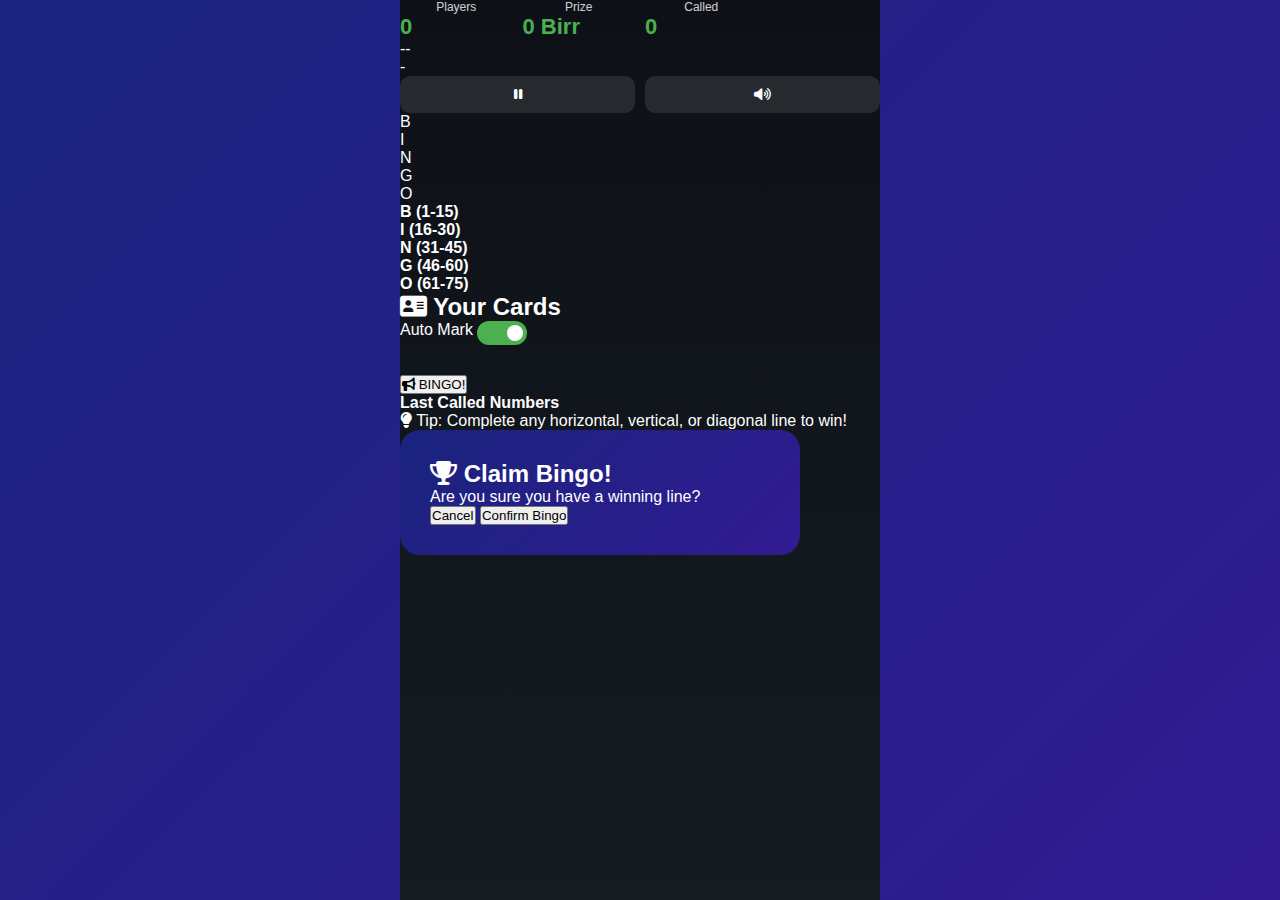
<file: caller.html>
<!DOCTYPE html>
<html lang="en">
<head>
    <meta charset="UTF-8">
    <meta name="viewport" content="width=device-width, initial-scale=1.0, maximum-scale=1.0, user-scalable=no">
    <title>Bingo Game - Caller</title>
    <link rel="stylesheet" href="style.css">
    <link rel="stylesheet" href="https://cdnjs.cloudflare.com/ajax/libs/font-awesome/6.4.0/css/all.min.css">
    <script src="https://telegram.org/js/telegram-web-app.js"></script>
</head>
<body>
    <div class="container">
        <!-- Bingo Game Page -->
        <div id="gamePage" class="page active">
            <div class="game-header">
                <div class="game-stats">
                    <div class="stat-item">
                        <span class="stat-label">Players</span>
                        <span class="stat-value" id="gamePlayers">0</span>
                    </div>
                    <div class="stat-item">
                        <span class="stat-label">Prize</span>
                        <span class="stat-value" id="gamePrize">0 Birr</span>
                    </div>
                    <div class="stat-item">
                        <span class="stat-label">Called</span>
                        <span class="stat-value" id="calledNumbers">0</span>
                    </div>
                </div>
                
                <div class="called-number-display" id="calledNumberDisplay">
                    <div class="number-circle">
                        <span id="currentNumber">--</span>
                    </div>
                    <div class="number-letter" id="numberLetter">-</div>
                </div>
                
                <div class="caller-controls">
                    <button id="pauseBtn" class="control-btn">
                        <i class="fas fa-pause"></i>
                    </button>
                    <button id="soundBtn" class="control-btn active">
                        <i class="fas fa-volume-up"></i>
                    </button>
                </div>
            </div>
            
            <div class="bingo-board">
                <div class="bingo-header">
                    <div class="bingo-letter">B</div>
                    <div class="bingo-letter">I</div>
                    <div class="bingo-letter">N</div>
                    <div class="bingo-letter">G</div>
                    <div class="bingo-letter">O</div>
                </div>
                
                <div class="called-numbers-board">
                    <div class="column" id="columnB">
                        <h4>B (1-15)</h4>
                        <div class="numbers-list"></div>
                    </div>
                    <div class="column" id="columnI">
                        <h4>I (16-30)</h4>
                        <div class="numbers-list"></div>
                    </div>
                    <div class="column" id="columnN">
                        <h4>N (31-45)</h4>
                        <div class="numbers-list"></div>
                    </div>
                    <div class="column" id="columnG">
                        <h4>G (46-60)</h4>
                        <div class="numbers-list"></div>
                    </div>
                    <div class="column" id="columnO">
                        <h4>O (61-75)</h4>
                        <div class="numbers-list"></div>
                    </div>
                </div>
            </div>
            
            <div class="player-cards-section">
                <div class="section-header">
                    <h2><i class="fas fa-address-card"></i> Your Cards</h2>
                    <div class="mode-toggle">
                        <span>Auto Mark</span>
                        <label class="switch">
                            <input type="checkbox" id="autoMode" checked>
                            <span class="slider"></span>
                        </label>
                    </div>
                </div>
                
                <div class="cards-container" id="playerCardsContainer">
                    <!-- Player's selected cards will be generated here -->
                </div>
            </div>
            
            <div class="game-controls">
                <button id="bingoBtn" class="bingo-button">
                    <i class="fas fa-bullhorn"></i> BINGO!
                </button>
                <div class="last-numbers">
                    <h4>Last Called Numbers</h4>
                    <div class="numbers-sequence" id="lastNumbers">
                        <!-- Last numbers will appear here -->
                    </div>
                </div>
            </div>
            
            <div class="game-footer">
                <p><i class="fas fa-lightbulb"></i> Tip: Complete any horizontal, vertical, or diagonal line to win!</p>
            </div>
            
            <!-- Bingo Confirmation Modal -->
            <div id="bingoModal" class="modal">
                <div class="modal-content">
                    <h2><i class="fas fa-trophy"></i> Claim Bingo!</h2>
                    <p>Are you sure you have a winning line?</p>
                    <div class="modal-buttons">
                        <button id="cancelBingo" class="modal-btn cancel">Cancel</button>
                        <button id="confirmBingo" class="modal-btn confirm">Confirm Bingo</button>
                    </div>
                </div>
            </div>
        </div>
    </div>
    
    <!-- Audio for number calls (you'll add your audio files) -->
    <audio id="numberCallAudio" preload="auto"></audio>
    <audio id="bingoAudio" preload="auto"></audio>
    
    <script src="game-logic.js"></script>
    <script src="script.js"></script>
</body>
</html>
</file>
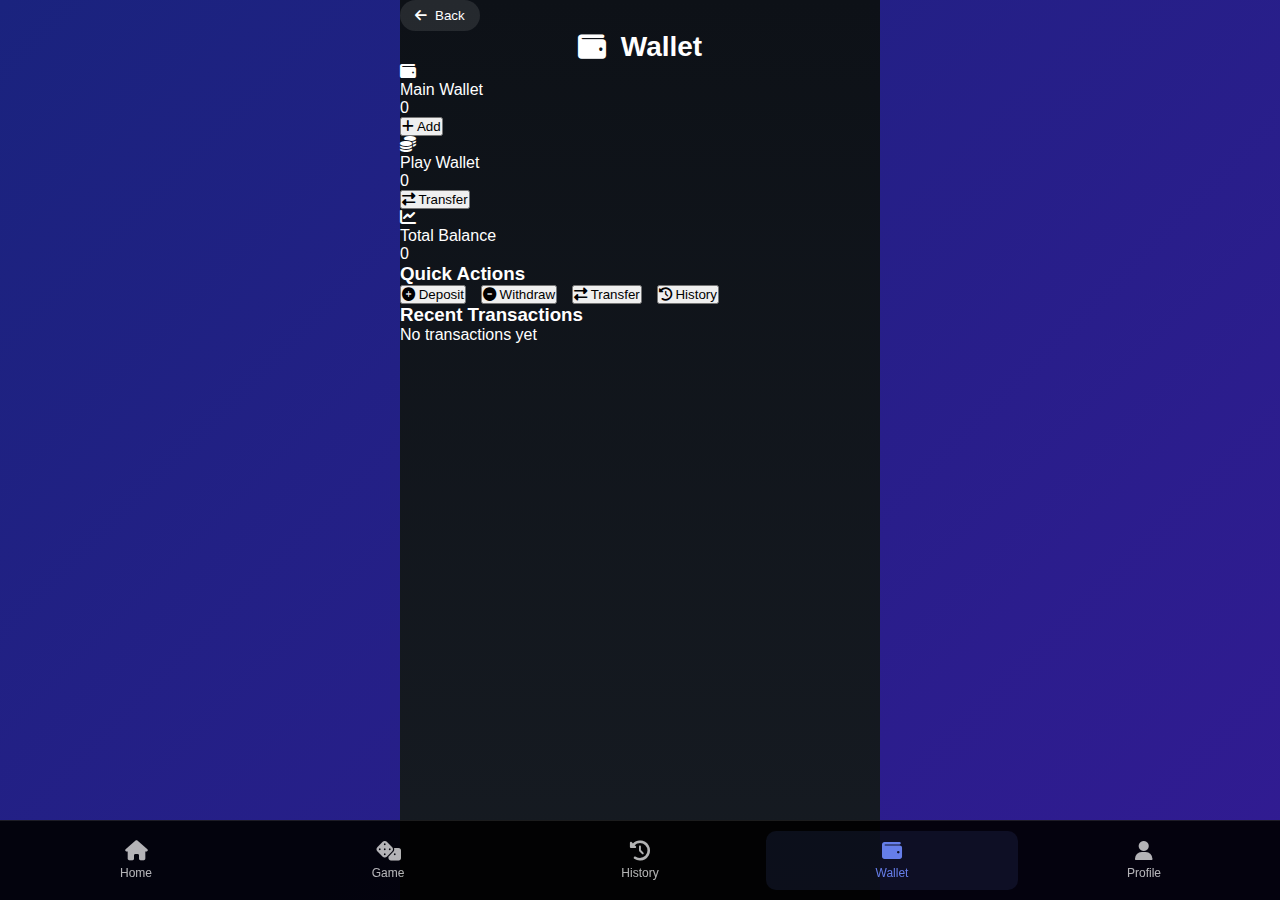
<file: wallet.html>
<!DOCTYPE html>
<html lang="en">
<head>
    <meta charset="UTF-8">
    <meta name="viewport" content="width=device-width, initial-scale=1.0">
    <title>Wallet - Beteseb Bingo</title>
    <link rel="stylesheet" href="style.css">
    <script src="https://telegram.org/js/telegram-web-app.js"></script>
    <link rel="stylesheet" href="https://cdnjs.cloudflare.com/ajax/libs/font-awesome/6.4.0/css/all.min.css">
</head>
<body class="wallet-page">
    <div class="container">
        <!-- Header -->
        <header class="app-header">
            <button class="back-btn" onclick="window.history.back()">
                <i class="fas fa-arrow-left"></i>
                <span>Back</span>
            </button>
            <h1><i class="fas fa-wallet"></i> Wallet</h1>
        </header>

        <!-- Balance Cards -->
        <div class="wallet-balances">
            <div class="balance-card main-wallet">
                <div class="balance-icon">
                    <i class="fas fa-wallet"></i>
                </div>
                <div class="balance-info">
                    <div class="balance-label">Main Wallet</div>
                    <div class="balance-amount" id="mainBalance">0</div>
                </div>
                <div class="balance-actions">
                    <button class="btn-small" onclick="deposit()">
                        <i class="fas fa-plus"></i>
                        Add
                    </button>
                </div>
            </div>
            
            <div class="balance-card play-wallet">
                <div class="balance-icon">
                    <i class="fas fa-coins"></i>
                </div>
                <div class="balance-info">
                    <div class="balance-label">Play Wallet</div>
                    <div class="balance-amount" id="playBalance">0</div>
                </div>
                <div class="balance-actions">
                    <button class="btn-small" onclick="transferToPlay()">
                        <i class="fas fa-exchange-alt"></i>
                        Transfer
                    </button>
                </div>
            </div>
            
            <div class="balance-card total-wallet">
                <div class="balance-icon">
                    <i class="fas fa-chart-line"></i>
                </div>
                <div class="balance-info">
                    <div class="balance-label">Total Balance</div>
                    <div class="balance-amount" id="totalBalance">0</div>
                </div>
            </div>
        </div>

        <!-- Quick Actions -->
        <div class="quick-actions">
            <h3>Quick Actions</h3>
            <div class="action-buttons">
                <button class="action-btn" onclick="deposit()">
                    <i class="fas fa-plus-circle"></i>
                    <span>Deposit</span>
                </button>
                <button class="action-btn" onclick="withdraw()">
                    <i class="fas fa-minus-circle"></i>
                    <span>Withdraw</span>
                </button>
                <button class="action-btn" onclick="transfer()">
                    <i class="fas fa-exchange-alt"></i>
                    <span>Transfer</span>
                </button>
                <button class="action-btn" onclick="showHistory()">
                    <i class="fas fa-history"></i>
                    <span>History</span>
                </button>
            </div>
        </div>

        <!-- Recent Transactions -->
        <div class="recent-transactions">
            <h3>Recent Transactions</h3>
            <div class="transactions-list" id="transactionsList">
                <!-- Transactions will be loaded here -->
            </div>
        </div>

        <!-- Bottom Navigation -->
        <nav class="bottom-nav">
            <a href="index.html" class="nav-item">
                <i class="fas fa-home"></i>
                <span>Home</span>
            </a>
            <a href="select.html" class="nav-item">
                <i class="fas fa-dice"></i>
                <span>Game</span>
            </a>
            <a href="history.html" class="nav-item">
                <i class="fas fa-history"></i>
                <span>History</span>
            </a>
            <a href="wallet.html" class="nav-item active">
                <i class="fas fa-wallet"></i>
                <span>Wallet</span>
            </a>
            <a href="profile.html" class="nav-item">
                <i class="fas fa-user"></i>
                <span>Profile</span>
            </a>
        </nav>
    </div>

    <script>
        // Load wallet data
        function loadWallet() {
            const wallet = JSON.parse(localStorage.getItem('userWallet') || '{"main":0,"play":0,"total":0}');
            
            document.getElementById('mainBalance').textContent = wallet.main;
            document.getElementById('playBalance').textContent = wallet.play;
            document.getElementById('totalBalance').textContent = wallet.total;
            
            loadTransactions();
        }
        
        function loadTransactions() {
            const history = JSON.parse(localStorage.getItem('transactionHistory') || '[]');
            const list = document.getElementById('transactionsList');
            
            if (history.length === 0) {
                list.innerHTML = '<div class="empty-state">No transactions yet</div>';
                return;
            }
            
            list.innerHTML = history.slice(0, 10).map(transaction => `
                <div class="transaction-item ${transaction.type}">
                    <div class="transaction-icon">
                        <i class="fas fa-${transaction.type === 'deposit' ? 'arrow-down' : 'arrow-up'}"></i>
                    </div>
                    <div class="transaction-details">
                        <div class="transaction-title">${transaction.description}</div>
                        <div class="transaction-date">${new Date(transaction.date).toLocaleDateString()}</div>
                    </div>
                    <div class="transaction-amount ${transaction.type}">
                        ${transaction.type === 'deposit' ? '+' : '-'}${transaction.amount}
                    </div>
                </div>
            `).join('');
        }
        
        function deposit() {
            const amount = prompt('Enter deposit amount:', '100');
            if (amount && !isNaN(amount) && amount > 0) {
                const wallet = JSON.parse(localStorage.getItem('userWallet') || '{"main":0,"play":0,"total":0}');
                wallet.main += parseInt(amount);
                wallet.total = wallet.main + wallet.play;
                localStorage.setItem('userWallet', JSON.stringify(wallet));
                
                // Record transaction
                const history = JSON.parse(localStorage.getItem('transactionHistory') || '[]');
                history.unshift({
                    type: 'deposit',
                    amount: parseInt(amount),
                    description: 'Wallet Deposit',
                    date: new Date().toISOString()
                });
                localStorage.setItem('transactionHistory', JSON.stringify(history));
                
                loadWallet();
                alert(`Successfully deposited ${amount}!`);
            }
        }
        
        function withdraw() {
            const wallet = JSON.parse(localStorage.getItem('userWallet') || '{"main":0,"play":0,"total":0}');
            if (wallet.main === 0) {
                alert('No balance to withdraw!');
                return;
            }
            
            const amount = prompt(`Enter withdrawal amount (Max: ${wallet.main}):`, '100');
            if (amount && !isNaN(amount) && amount > 0 && amount <= wallet.main) {
                wallet.main -= parseInt(amount);
                wallet.total = wallet.main + wallet.play;
                localStorage.setItem('userWallet', JSON.stringify(wallet));
                
                // Record transaction
                const history = JSON.parse(localStorage.getItem('transactionHistory') || '[]');
                history.unshift({
                    type: 'withdrawal',
                    amount: parseInt(amount),
                    description: 'Wallet Withdrawal',
                    date: new Date().toISOString()
                });
                localStorage.setItem('transactionHistory', JSON.stringify(history));
                
                loadWallet();
                alert(`Withdrawal of ${amount} initiated!`);
            }
        }
        
        function transfer() {
            const wallet = JSON.parse(localStorage.getItem('userWallet') || '{"main":0,"play":0,"total":0}');
            const amount = prompt(`Enter amount to transfer to Play Wallet (Max: ${wallet.main}):`, '100');
            
            if (amount && !isNaN(amount) && amount > 0 && amount <= wallet.main) {
                wallet.main -= parseInt(amount);
                wallet.play += parseInt(amount);
                wallet.total = wallet.main + wallet.play;
                localStorage.setItem('userWallet', JSON.stringify(wallet));
                
                // Record transaction
                const history = JSON.parse(localStorage.getItem('transactionHistory') || '[]');
                history.unshift({
                    type: 'transfer',
                    amount: parseInt(amount),
                    description: 'Transfer to Play Wallet',
                    date: new Date().toISOString()
                });
                localStorage.setItem('transactionHistory', JSON.stringify(history));
                
                loadWallet();
                alert(`Transferred ${amount} to Play Wallet!`);
            }
        }
        
        function transferToPlay() {
            transfer();
        }
        
        function showHistory() {
            window.location.href = 'history.html';
        }
        
        // Initialize on load
        document.addEventListener('DOMContentLoaded', loadWallet);
    </script>
</body>
</html>
</file>
<file: style.css>
/* Base Styles */
* {
    margin: 0;
    padding: 0;
    box-sizing: border-box;
}

body {
    font-family: -apple-system, BlinkMacSystemFont, 'Segoe UI', Roboto, Oxygen, Ubuntu, sans-serif;
    background: linear-gradient(135deg, #1a237e 0%, #311b92 100%);
    color: #fff;
    min-height: 100vh;
}

.container {
    max-width: 480px;
    margin: 0 auto;
    min-height: 100vh;
    background: linear-gradient(180deg, #0d1117 0%, #161b22 100%);
    position: relative;
    padding-bottom: 80px; /* Space for bottom nav */
}

/* Welcome Page */
.welcome-page .app-header {
    padding: 20px;
    text-align: center;
    background: linear-gradient(135deg, #667eea 0%, #764ba2 100%);
    border-bottom: 2px solid #8e44ad;
}

.app-header h1 {
    font-size: 28px;
    display: flex;
    align-items: center;
    justify-content: center;
    gap: 15px;
}

.welcome-card {
    padding: 20px;
}

.welcome-title {
    text-align: center;
    margin-bottom: 30px;
}

.welcome-title h2 {
    font-size: 24px;
    color: #fff;
    background: linear-gradient(135deg, #667eea, #764ba2);
    -webkit-background-clip: text;
    -webkit-text-fill-color: transparent;
    padding: 10px;
}

/* Stake Section */
.stake-section {
    background: rgba(255, 255, 255, 0.05);
    border-radius: 15px;
    padding: 20px;
    margin-bottom: 25px;
    border: 1px solid rgba(255, 255, 255, 0.1);
}

.stake-title {
    display: flex;
    align-items: center;
    gap: 10px;
    margin-bottom: 20px;
    font-size: 18px;
    color: #8e44ad;
}

.stake-options {
    display: grid;
    grid-template-columns: repeat(4, 1fr);
    gap: 10px;
}

.stake-option {
    background: rgba(255, 255, 255, 0.1);
    border-radius: 10px;
    padding: 15px 5px;
    text-align: center;
    cursor: pointer;
    transition: all 0.3s ease;
    border: 2px solid transparent;
}

.stake-option:hover {
    background: rgba(102, 126, 234, 0.2);
}

.stake-option.active {
    background: linear-gradient(135deg, #667eea, #764ba2);
    border-color: #8e44ad;
    transform: scale(1.05);
}

.stake-amount {
    font-size: 24px;
    font-weight: bold;
    margin-bottom: 5px;
}

.stake-label {
    font-size: 12px;
    opacity: 0.8;
}

/* Play Button */
.play-section {
    text-align: center;
    margin-bottom: 30px;
}

.play-btn {
    background: linear-gradient(135deg, #4CAF50, #2E7D32);
    color: white;
    border: none;
    padding: 20px 40px;
    border-radius: 25px;
    font-size: 20px;
    font-weight: bold;
    display: inline-flex;
    align-items: center;
    gap: 15px;
    cursor: pointer;
    transition: all 0.3s ease;
    box-shadow: 0 5px 15px rgba(76, 175, 80, 0.4);
}

.play-btn:hover {
    transform: translateY(-3px);
    box-shadow: 0 8px 20px rgba(76, 175, 80, 0.6);
}

.play-info {
    margin-top: 10px;
    font-size: 14px;
    opacity: 0.7;
    display: flex;
    align-items: center;
    justify-content: center;
    gap: 8px;
}

/* Statistics */
.stats-section {
    background: rgba(255, 255, 255, 0.05);
    border-radius: 15px;
    padding: 20px;
    margin-bottom: 25px;
    border: 1px solid rgba(255, 255, 255, 0.1);
}

.stats-title {
    display: flex;
    align-items: center;
    gap: 10px;
    margin-bottom: 20px;
    font-size: 18px;
    color: #8e44ad;
}

.stats-grid {
    display: grid;
    grid-template-columns: repeat(3, 1fr);
    gap: 15px;
}

.stat-card {
    background: rgba(255, 255, 255, 0.1);
    border-radius: 10px;
    padding: 15px;
    text-align: center;
}

.stat-value {
    font-size: 22px;
    font-weight: bold;
    color: #4CAF50;
    margin-bottom: 5px;
}

.stat-label {
    font-size: 12px;
    opacity: 0.8;
    display: flex;
    flex-direction: column;
    align-items: center;
    gap: 5px;
}

/* Info Section */
.info-section {
    display: flex;
    flex-direction: column;
    gap: 10px;
    margin-top: 20px;
}

.info-item {
    display: flex;
    align-items: center;
    gap: 10px;
    padding: 10px;
    background: rgba(255, 255, 255, 0.05);
    border-radius: 8px;
    font-size: 14px;
}

/* Select Page */
.select-page .game-header {
    padding: 15px;
    background: rgba(0, 0, 0, 0.3);
    display: flex;
    align-items: center;
    justify-content: space-between;
    flex-wrap: wrap;
    gap: 10px;
}

.back-btn {
    background: rgba(255, 255, 255, 0.1);
    border: none;
    color: white;
    padding: 8px 15px;
    border-radius: 20px;
    display: flex;
    align-items: center;
    gap: 8px;
    cursor: pointer;
}

.wallet-info {
    display: flex;
    gap: 20px;
    align-items: center;
}

.wallet-item {
    display: flex;
    align-items: center;
    gap: 10px;
    background: rgba(255, 255, 255, 0.1);
    padding: 8px 15px;
    border-radius: 10px;
    min-width: 120px;
}

.wallet-item.stake-info {
    background: rgba(102, 126, 234, 0.2);
    border: 1px solid #667eea;
}

.wallet-label {
    font-size: 12px;
    opacity: 0.7;
}

.wallet-amount {
    font-size: 16px;
    font-weight: bold;
}

.timer-section {
    display: flex;
    align-items: center;
    gap: 10px;
    background: rgba(255, 255, 255, 0.1);
    padding: 8px 15px;
    border-radius: 20px;
}

.timer {
    background: #e74c3c;
    color: white;
    padding: 4px 10px;
    border-radius: 15px;
    font-weight: bold;
    min-width: 50px;
    text-align: center;
}

.timer.warning {
    animation: pulse 1s infinite;
}

@keyframes pulse {
    0% { opacity: 1; }
    50% { opacity: 0.5; }
    100% { opacity: 1; }
}

/* Cards Grid */
.cards-container {
    padding: 15px;
}

.cards-grid {
    display: grid;
    grid-template-columns: repeat(8, 1fr);
    gap: 5px;
}

.number-card {
    aspect-ratio: 1;
    display: flex;
    flex-direction: column;
    align-items: center;
    justify-content: center;
    background: rgba(255, 255, 255, 0.1);
    border-radius: 8px;
    cursor: pointer;
    transition: all 0.3s ease;
    border: 2px solid transparent;
}

.number-card:hover {
    background: rgba(102, 126, 234, 0.2);
    transform: scale(1.05);
}

.number-card.selected {
    background: linear-gradient(135deg, #667eea, #764ba2);
    border-color: #8e44ad;
}

.card-number {
    font-size: 16px;
    font-weight: bold;
}

.card-status {
    font-size: 10px;
    opacity: 0.7;
}

/* Selection Summary */
.selection-summary {
    position: fixed;
    bottom: 80px;
    left: 0;
    right: 0;
    background: rgba(0, 0, 0, 0.9);
    padding: 15px;
    border-top: 2px solid #8e44ad;
}

.summary-info {
    display: flex;
    justify-content: space-between;
    align-items: center;
    margin-bottom: 15px;
}

.selected-count {
    display: flex;
    align-items: center;
    gap: 10px;
    font-size: 16px;
}

.total-cost {
    font-size: 18px;
    font-weight: bold;
    color: #4CAF50;
}

.action-buttons {
    display: flex;
    gap: 15px;
}

.btn-primary, .btn-secondary {
    flex: 1;
    padding: 15px;
    border: none;
    border-radius: 10px;
    font-size: 16px;
    font-weight: bold;
    cursor: pointer;
    display: flex;
    align-items: center;
    justify-content: center;
    gap: 10px;
    transition: all 0.3s ease;
}

.btn-primary {
    background: linear-gradient(135deg, #667eea, #764ba2);
    color: white;
}

.btn-primary:disabled {
    opacity: 0.5;
    cursor: not-allowed;
}

.btn-primary:not(:disabled):hover {
    transform: translateY(-2px);
    box-shadow: 0 5px 15px rgba(102, 126, 234, 0.4);
}

.btn-secondary {
    background: rgba(255, 255, 255, 0.1);
    color: white;
}

.btn-secondary:hover {
    background: rgba(255, 255, 255, 0.2);
}

/* Game Page */
.game-info-header {
    background: linear-gradient(135deg, #1a237e, #311b92);
    padding: 15px;
    border-bottom: 2px solid #8e44ad;
}

.game-id {
    display: flex;
    align-items: center;
    gap: 10px;
    margin-bottom: 10px;
}

.game-id .label {
    opacity: 0.7;
}

.game-id .value {
    font-weight: bold;
    background: rgba(255, 255, 255, 0.1);
    padding: 5px 15px;
    border-radius: 20px;
}

.game-stats {
    display: grid;
    grid-template-columns: repeat(4, 1fr);
    gap: 10px;
}

.stat {
    background: rgba(255, 255, 255, 0.1);
    padding: 10px;
    border-radius: 10px;
    text-align: center;
}

.stat .label {
    display: block;
    font-size: 12px;
    opacity: 0.7;
    margin-bottom: 5px;
}

.stat .value {
    display: block;
    font-size: 18px;
    font-weight: bold;
}

/* Bingo Card */
.game-content {
    padding: 15px;
}

.bingo-card-container {
    background: rgba(255, 255, 255, 0.05);
    border-radius: 15px;
    padding: 20px;
    margin-bottom: 20px;
    border: 1px solid rgba(255, 255, 255, 0.1);
}

.bingo-card-header {
    display: flex;
    justify-content: space-between;
    align-items: center;
    margin-bottom: 20px;
}

.bingo-title {
    font-size: 32px;
    font-weight: bold;
    background: linear-gradient(135deg, #FFD700, #FFA500);
    -webkit-background-clip: text;
    -webkit-text-fill-color: transparent;
    letter-spacing: 5px;
}

.auto-toggle {
    display: flex;
    align-items: center;
    gap: 10px;
}

.switch {
    position: relative;
    display: inline-block;
    width: 50px;
    height: 24px;
}

.switch input {
    opacity: 0;
    width: 0;
    height: 0;
}

.slider {
    position: absolute;
    cursor: pointer;
    top: 0;
    left: 0;
    right: 0;
    bottom: 0;
    background-color: #ccc;
    transition: .4s;
    border-radius: 34px;
}

.slider:before {
    position: absolute;
    content: "";
    height: 16px;
    width: 16px;
    left: 4px;
    bottom: 4px;
    background-color: white;
    transition: .4s;
    border-radius: 50%;
}

input:checked + .slider {
    background-color: #4CAF50;
}

input:checked + .slider:before {
    transform: translateX(26px);
}

/* Bingo Grid */
.bingo-grid {
    display: grid;
    grid-template-columns: repeat(5, 1fr);
    gap: 5px;
    margin-bottom: 20px;
}

.bingo-column {
    display: flex;
    flex-direction: column;
    gap: 5px;
}

.column-header {
    background: linear-gradient(135deg, #667eea, #764ba2);
    padding: 10px;
    text-align: center;
    font-weight: bold;
    border-radius: 8px;
    font-size: 20px;
}

.bingo-cell {
    aspect-ratio: 1;
    display: flex;
    align-items: center;
    justify-content: center;
    background: rgba(255, 255, 255, 0.1);
    border-radius: 8px;
    font-weight: bold;
    font-size: 14px;
    cursor: pointer;
    transition: all 0.3s ease;
    border: 2px solid transparent;
}

.bingo-cell:hover {
    background: rgba(102, 126, 234, 0.2);
}

.bingo-cell.free {
    background: linear-gradient(135deg, #4CAF50, #2E7D32);
    color: white;
}

.bingo-cell.marked {
    background: linear-gradient(135deg, #FFD700, #FFA500);
    color: black;
    transform: scale(0.95);
}

.bingo-cell.marked::after {
    content: '✓';
    position: absolute;
    font-size: 20px;
}

.bingo-cell.winning {
    animation: winningFlash 1s infinite;
}

@keyframes winningFlash {
    0%, 100% { background: linear-gradient(135deg, #FFD700, #FFA500); }
    50% { background: linear-gradient(135deg, #FFA500, #FFD700); }
}

.card-info {
    display: flex;
    justify-content: space-between;
    align-items: center;
    padding-top: 10px;
    border-top: 1px solid rgba(255, 255, 255, 0.1);
}

.card-navigation {
    display: flex;
    gap: 10px;
}

.nav-btn {
    background: rgba(255, 255, 255, 0.1);
    border: none;
    color: white;
    width: 36px;
    height: 36px;
    border-radius: 50%;
    display: flex;
    align-items: center;
    justify-content: center;
    cursor: pointer;
}

.nav-btn:hover {
    background: rgba(255, 255, 255, 0.2);
}

/* Called Numbers */
.called-numbers-section {
    background: rgba(255, 255, 255, 0.05);
    border-radius: 15px;
    padding: 20px;
    margin-bottom: 20px;
    border: 1px solid rgba(255, 255, 255, 0.1);
}

.section-title {
    display: flex;
    align-items: center;
    gap: 10px;
    margin-bottom: 15px;
    font-size: 18px;
    color: #8e44ad;
}

.called-numbers-display {
    display: flex;
    align-items: center;
    gap: 20px;
    margin-bottom: 20px;
}

.current-number {
    flex-shrink: 0;
    text-align: center;
}

.number-ball {
    width: 80px;
    height: 80px;
    background: linear-gradient(135deg, #667eea, #764ba2);
    border-radius: 50%;
    display: flex;
    align-items: center;
    justify-content: center;
    font-size: 24px;
    font-weight: bold;
    margin-bottom: 5px;
    animation: pulse 2s infinite;
}

.number-info {
    font-size: 12px;
    opacity: 0.7;
}

.recent-numbers {
    flex: 1;
    display: flex;
    flex-wrap: wrap;
    gap: 8px;
}

.recent-number {
    background: rgba(255, 255, 255, 0.1);
    padding: 8px 12px;
    border-radius: 20px;
    font-size: 14px;
}

.recent-number:first-child {
    background: linear-gradient(135deg, #e74c3c, #c0392b);
}

.caller-controls {
    display: flex;
    gap: 10px;
}

.control-btn {
    flex: 1;
    background: rgba(255, 255, 255, 0.1);
    border: none;
    color: white;
    padding: 12px;
    border-radius: 10px;
    display: flex;
    align-items: center;
    justify-content: center;
    gap: 8px;
    cursor: pointer;
}

.control-btn:hover {
    background: rgba(255, 255, 255, 0.2);
}

/* Bingo Button */
.bingo-button-section {
    text-align: center;
    margin-bottom: 20px;
}

.bingo-btn {
    background: linear-gradient(135deg, #FF416C, #FF4B2B);
    color: white;
    border: none;
    padding: 25px 50px;
    border-radius: 50px;
    font-size: 32px;
    font-weight: bold;
    cursor: pointer;
    display: inline-flex;
    flex-direction: column;
    align-items: center;
    gap: 5px;
    box-shadow: 0 10px 30px rgba(255, 65, 108, 0.4);
    animation: bounce 2s infinite;
    transition: all 0.3s ease;
}

@keyframes bounce {
    0%, 100% { transform: translateY(0); }
    50% { transform: translateY(-10px); }
}

.bingo-btn:hover {
    transform: scale(1.05);
    box-shadow: 0 15px 40px rgba(255, 65, 108, 0.6);
}

.bingo-sub {
    font-size: 14px;
    opacity: 0.9;
}

.bingo-help {
    margin-top: 10px;
    font-size: 14px;
    opacity: 0.7;
    display: flex;
    align-items: center;
    justify-content: center;
    gap: 8px;
}

/* Watching Section */
.watching-section {
    background: rgba(255, 255, 255, 0.05);
    border-radius: 15px;
    padding: 15px;
    border: 1px solid rgba(255, 255, 255, 0.1);
}

.watching-info {
    margin-top: 10px;
    padding: 10px;
    background: rgba(255, 255, 255, 0.05);
    border-radius: 8px;
    font-family: monospace;
    font-size: 12px;
}

.info-note {
    margin-top: 5px;
    font-size: 11px;
    opacity: 0.7;
    font-style: italic;
}

/* Bottom Navigation */
.bottom-nav {
    position: fixed;
    bottom: 0;
    left: 0;
    right: 0;
    background: rgba(0, 0, 0, 0.9);
    display: flex;
    padding: 10px;
    border-top: 1px solid rgba(255, 255, 255, 0.1);
    z-index: 1000;
}

.nav-item {
    flex: 1;
    display: flex;
    flex-direction: column;
    align-items: center;
    gap: 5px;
    padding: 10px;
    text-decoration: none;
    color: rgba(255, 255, 255, 0.7);
    transition: all 0.3s ease;
    border-radius: 10px;
}

.nav-item:hover {
    color: white;
    background: rgba(255, 255, 255, 0.1);
}

.nav-item.active {
    color: #667eea;
    background: rgba(102, 126, 234, 0.1);
}

.nav-item i {
    font-size: 20px;
}

.nav-item span {
    font-size: 12px;
}

/* Modal */
.modal-overlay {
    position: fixed;
    top: 0;
    left: 0;
    right: 0;
    bottom: 0;
    background: rgba(0, 0, 0, 0.8);
    display: none;
    align-items: center;
    justify-content: center;
    z-index: 2000;
    padding: 20px;
}

.modal-content {
    background: linear-gradient(135deg, #1a237e, #311b92);
    border-radius: 20px;
    padding: 30px;
    max-width: 400px;
    width: 100%;
    position: relative;
    overflow: hidden;
}

.winner-modal {
    text-align: center;
}

.confetti-container {
    position: absolute;
    top: 0;
    left: 0;
    width: 100%;
    height: 100%;
    pointer-events: none;
}

.confetti {
    position: absolute;
    width: 10px;
    height: 10px;
    background: linear-gradient(135deg, #FFD700, #FFA500);
    animation: confettiFall 3s linear infinite;
}

@keyframes confettiFall {
    0% {
        transform: translateY(-100px) rotate(0deg);
        opacity: 1;
    }
    100% {
        transform: translateY(800px) rotate(720deg);
        opacity: 0;
    }
}

.winner-icon {
    font-size: 60px;
    color: #FFD700;
    margin-bottom: 20px;
    animation: spin 3s linear infinite;
}

@keyframes spin {
    0% { transform: rotate(0deg); }
    100% { transform: rotate(360deg); }
}

.winner-modal h2 {
    font-size: 24px;
    margin-bottom: 20px;
    color: #FFD700;
}

.winner-details {
    background: rgba(255, 255, 255, 0.1);
    padding: 20px;
    border-radius: 15px;
    margin-bottom: 20px;
}

.winner-info {
    margin-bottom: 15px;
}

.winner-name {
    font-size: 20px;
    font-weight: bold;
    color: #4CAF50;
    margin-bottom: 5px;
}

.winner-prize {
    font-size: 18px;
    color: #FFD700;
}

.winning-card, .winning-numbers {
    margin: 10px 0;
    font-size: 14px;
    opacity: 0.9;
}

.modal-actions {
    display: flex;
    gap: 15px;
}

/* Responsive */
@media (max-width: 480px) {
    .container {
        padding-bottom: 70px;
    }
    
    .cards-grid {
        grid-template-columns: repeat(6, 1fr);
    }
    
    .wallet-info {
        flex-direction: column;
        gap: 10px;
    }
    
    .wallet-item {
        min-width: auto;
        width: 100%;
    }
    
    .bingo-btn {
        padding: 20px 40px;
        font-size: 28px;
    }
    
    .stats-grid {
        grid-template-columns: repeat(3, 1fr);
    }
    
    .stake-options {
        grid-template-columns: repeat(2, 1fr);
    }
}
</file>
